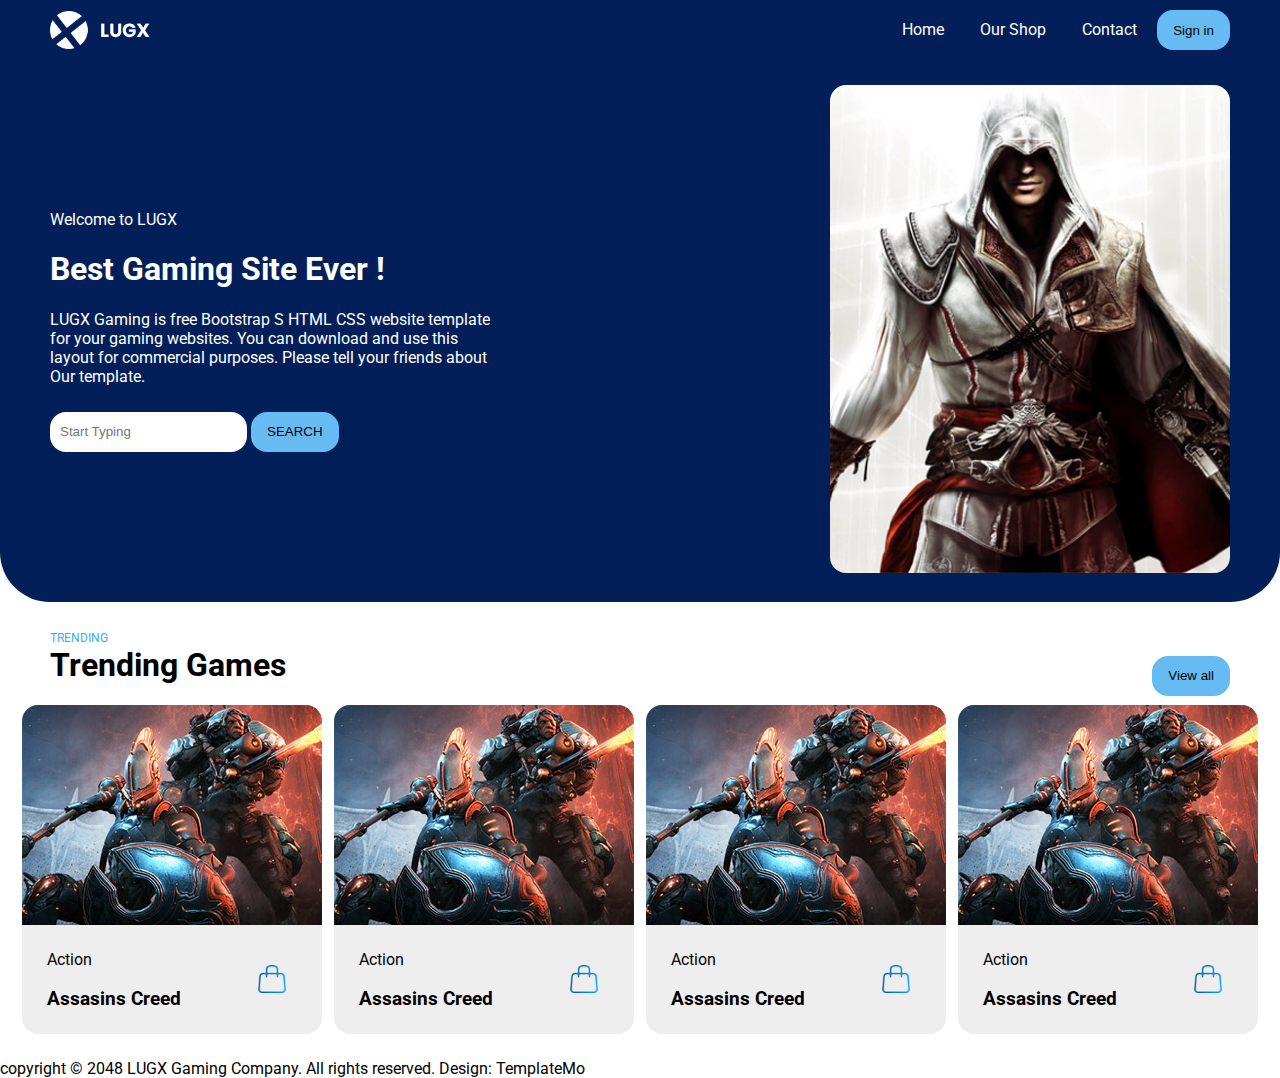
<file: index.html>
<!DOCTYPE html>
<html lang="en">
  <head>
    <meta charset="UTF-8" />
    <meta name="viewport" content="width=device-width, initial-scale=1.0" />
    <title>LUGX Store</title>
    <link rel="stylesheet" href="style.css" />
    <link rel="preconnect" href="https://fonts.googleapis.com" />
    <link rel="preconnect" href="https://fonts.gstatic.com" crossorigin />
    <link
      href="https://fonts.googleapis.com/css2?family=Roboto:wght@100..900&display=swap"
      rel="stylesheet"
    />
  </head>
  <body>
    <!-- Header Section -->
    <div class="header">
      <img class="logo" src="images/logo.png" />
      <div class="header-links">
        <a href="index.html">Home</a>
        <a href="#">Our Shop</a>
        <a href="contact.html">Contact</a>
        <button class="btn">Sign in</button>
      </div>
    </div>

    <!-- Landing page Section-->
    <div class="landing-page">
      <div class="landing-page-left">
        <span>Welcome to LUGX</span>
        <h1>Best Gaming Site Ever !</h1>
        <p>
          LUGX Gaming is free Bootstrap S HTML CSS website template for your
          gaming websites. You can download and use this layout for commercial
          purposes. Please tell your friends about Our template.
        </p>
        <div class="landing-page-search">
          <input/ placeholder="Start Typing">
          <button class="btn">SEARCH</button>
        </div>
      </div>
      <div class="landing-page-image">
        <img src="images/banner-image.jpg" alt="" />
      </div>
    </div>

    <!--trending games-->
    <div class="trending-container">
      <span>Trending</span>
      <div class="trending-header">
        <h1>Trending Games</h1>
        <button class="btn">View all</button>
      </div>
      <div class="trending-cards">
        <div class="card">
          <img class="thumbnail" src="images/trending-01.jpg" />
          <div class="card-info">
            <div class="card-name">
              <p>Action</p>
              <h3>Assasins Creed</h3>
            </div>
            <a>
              <img class="shopping-icon" src="images/online-shopping.png" />
            </a>
          </div>
        </div>
        <div class="card">
          <img class="thumbnail" src="images/trending-01.jpg" />
          <div class="card-info">
            <div class="card-name">
              <p>Action</p>
              <h3>Assasins Creed</h3>
            </div>
            <a>
              <img class="shopping-icon" src="images/online-shopping.png" />
            </a>
          </div>
        </div>
        <div class="card">
          <img class="thumbnail" src="images/trending-01.jpg" />
          <div class="card-info">
            <div class="card-name">
              <p>Action</p>
              <h3>Assasins Creed</h3>
            </div>
            <a>
              <img class="shopping-icon" src="images/online-shopping.png" />
            </a>
          </div>
        </div>
        <div class="card">
          <img class="thumbnail" src="images/trending-01.jpg" />
          <div class="card-info">
            <div class="card-name">
              <p>Action</p>
              <h3>Assasins Creed</h3>
            </div>
            <a>
              <img class="shopping-icon" src="images/online-shopping.png" />
            </a>
          </div>
        </div>
      </div>
    </div>

    <!-- Most played Section -->

    <!-- Footer Section -->
     <div class="footer-container">
      <div class="footer">
        copyright &copy; 2048 LUGX Gaming Company. All rights reserved. Design:
        TemplateMo
      </div>
     </div>
  </body>
</html>
</file>
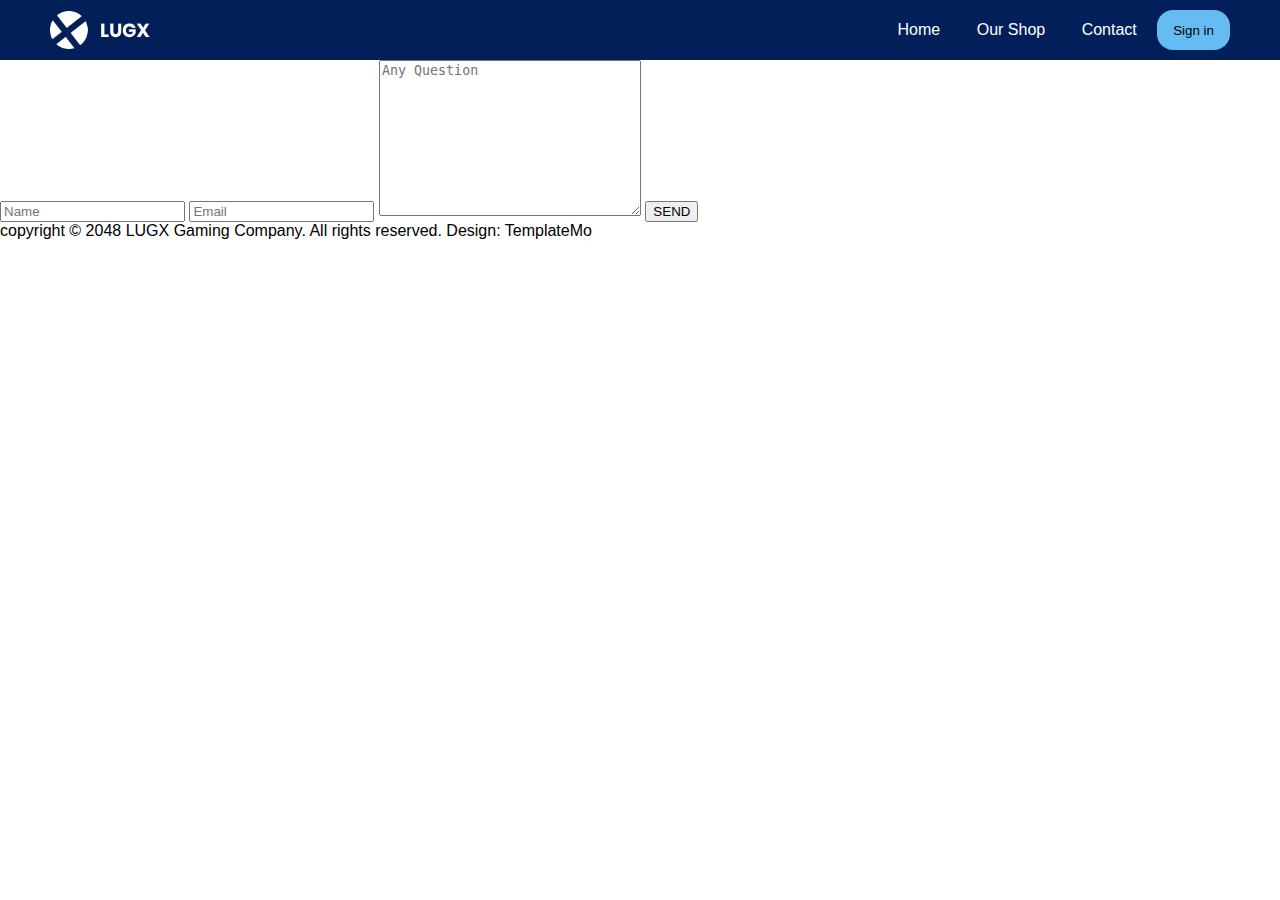
<file: contact.html>
<!DOCTYPE html>
<html lang="en">
  <head>
    <meta charset="UTF-8" />
    <meta name="viewport" content="width=device-width, initial-scale=1.0" />
    <title>Contact Us</title>
    <link rel="stylesheet" href="style.css" />
  </head>
  <body>
    <!-- Header Section -->
    <div class="header">
      <img class="logo" src="images/logo.png" />
      <div class="header-links">
        <a href="index.html">Home</a>
        <a href="#">Our Shop</a>
        <a href="contact.html">Contact</a>
        <button class="btn">Sign in</button>
      </div>
    </div>
    <!-- Form Section -->
    <div class="form-container">
      <form action="index.html">
        <input type="text" name="Name" placeholder="Name" />
        <input type="email" name="Email-address" placeholder="Email" />
        <textarea
          name="Questions"
          placeholder="Any Question"
          cols="30"
          rows="10"
        ></textarea>
        <button class="contactbtn">SEND</button>
      </form>
    </div>
    <!-- Footer Section -->
    <div class="footer-container">
      <div class="footer">
        copyright &copy; 2048 LUGX Gaming Company. All rights reserved. Design:
        TemplateMo
      </div>
    </div>
  </body>
</html>
</file>
<file: style.css>
body {
  margin: 0;
  font-family: "Roboto", sans-serif;
}
.header {
  background-color: #021f59;
  display: flex;
  justify-content: space-between;
  align-items: center;
  padding: 10px 50px;
}
.logo {
  width: 100px;
}
.btn {
  background-color: #66bcf2;
  color: black;
  border: none;
  height: 40px;
  padding: 8px 16px;
  border-radius: 16px;
}
.header-links a {
  color: white;
  padding: 8px 16px;
  text-decoration: none;
}
.header a:hover {
  background: #3d90d9;
  border-radius: 16px;
}
.btn:hover {
  background-color: #3d90d9;
}
.landing-page {
  background-color: #021f59;
  display: flex;
  justify-content: space-between;
  padding: 25px 50px;
  align-items: center;
  color: white;
  border-radius: 0 0 50px 50px;
}
.landing-page-left p {
  padding-bottom: 10px;
}
.landing-page-search input {
  border-radius: 16px;
  border: none;
  outline: none;
  height: 40px;
  padding: 0px 10px;
}
.landing-page-image img {
  border-radius: 16px;
  width: 400px;
}
.landing-page-left {
  width: 450px;
}
.trending-container {
  padding: 25px 50px;
}
.trending-container span {
  color: #37adf7;
  text-transform: uppercase;
  font-size: 12px;
}
.trending-header {
  display: flex;
  align-items: center;
  justify-content: space-between;
}
.trending-header h1 {
  margin-top: 0;
}
.trending-cards{
  display: flex;
  gap: 12px;
  align-items: center;
  justify-content: center;
}
.card{
  width: 300px;
  background-color: #eeeeee;
  border-radius: 16px;
}
.card .thumbnail{
  border-radius: 16px 16px 0 0;
}
.card-info {
  display: flex;
  justify-content: space-between;
  align-items: center;
  padding: 5px 25px;
}
.shopping-icon {
  width: 50px;
}
</file>
